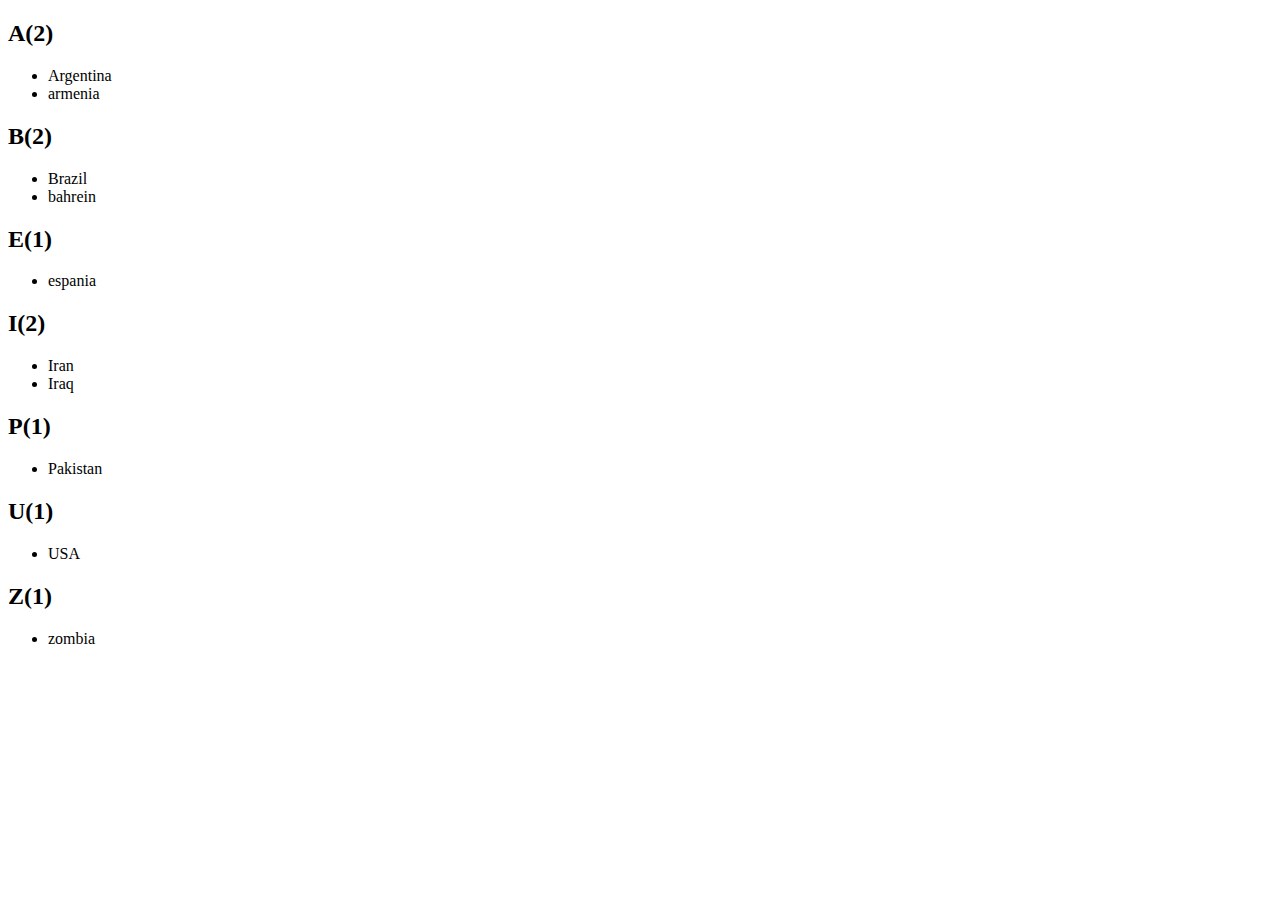
<file: countries/index.html>
<!DOCTYPE html>
<html lang="en">
<head>
    <meta charset="UTF-8">
    <meta http-equiv="X-UA-Compatible" content="IE=edge">
    <meta name="viewport" content="width=device-width, initial-scale=1.0">
    <title>Document</title>
    <script src="style.js" defer></script>
</head>
<body>
    
</body>
</html>
</file>
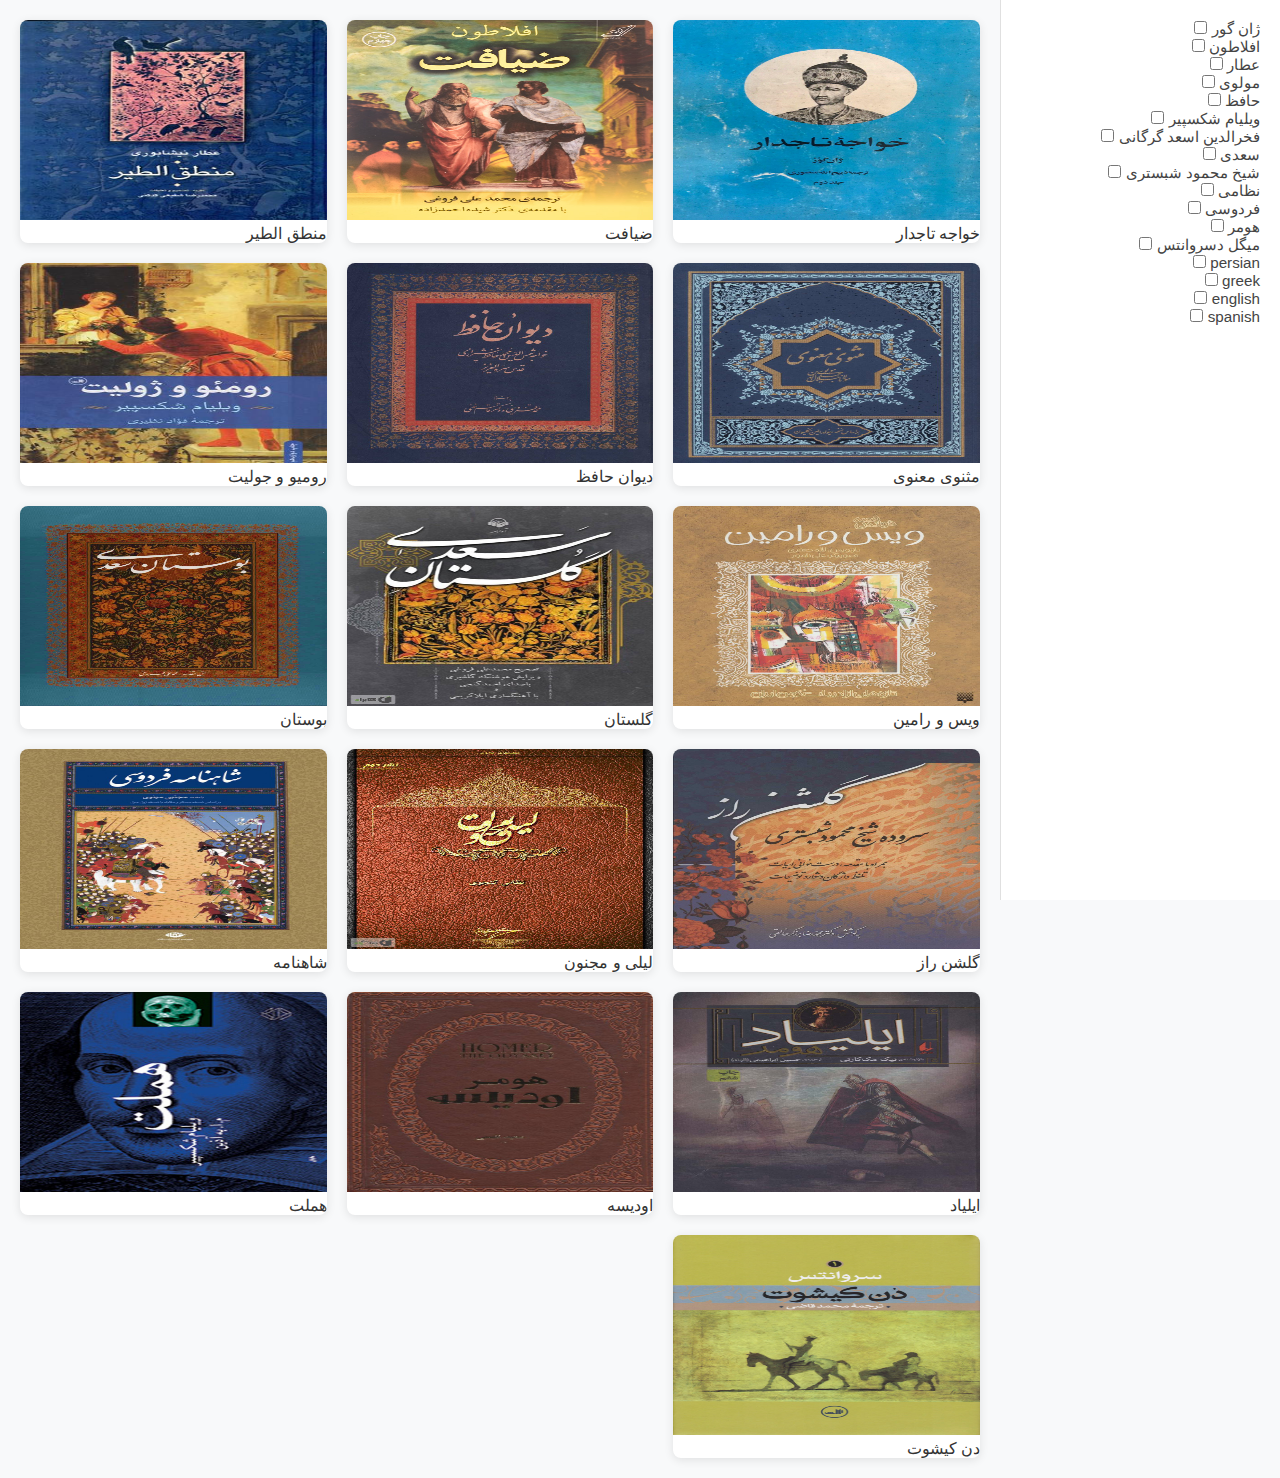
<file: library-game/index.html>
<!DOCTYPE html>
<html lang="fa-IR" dir="rtl">
<head>
    <meta charset="UTF-8">
    <meta http-equiv="X-UA-Compatible" content="IE=edge">
    <meta name="viewport" content="width=device-width, initial-scale=1.0">
    <title>Document</title>
    <script src="style.js" defer></script>
    <link rel="stylesheet" href="style.css">
</head>
<body>
    <body>
        <div class="container">
          
          <aside class="filters-column" id="filter"></aside>
          <main class="content-area">
            <div id="root"></div>
          </main>
          
        </div>
      </body>
</div>
</body>
</html>
</file>
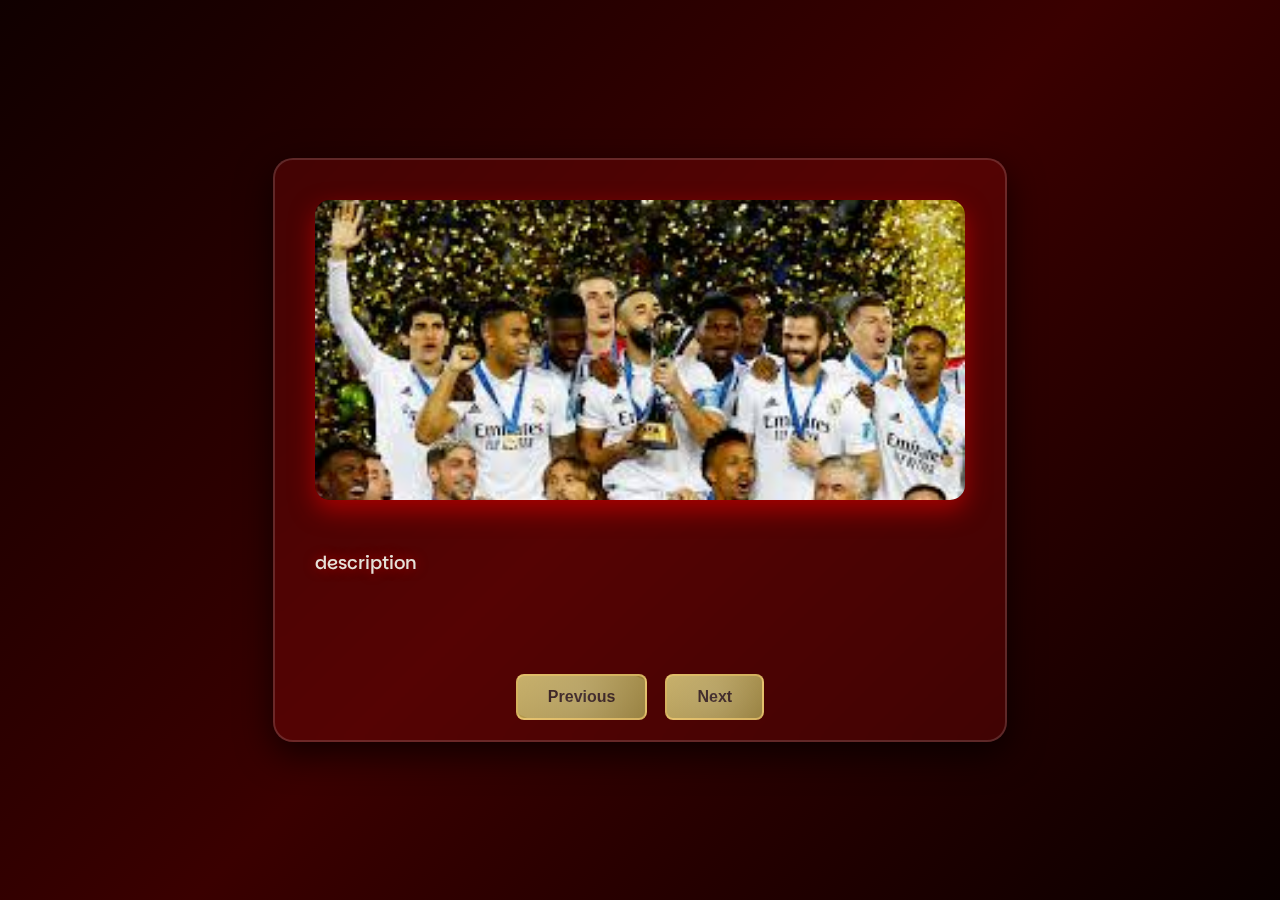
<file: next pervious/index.html>
<!DOCTYPE html>
<html lang="en">
<head>
    <meta charset="UTF-8">
    <meta http-equiv="X-UA-Compatible" content="IE=edge">
    <meta name="viewport" content="width=device-width, initial-scale=1.0">
    <title>Document</title>
    <link rel="stylesheet" href="style.css">
    <script src="style.js" defer></script>
</head>
<body>
    <!-- Start of the slider container -->
    <div class="slider-container">
      <!-- Main image of the slider -->
      <img
        id="mainImage"
        class="slider-container__image"
        src="./images/1.jpg"
        alt="Image"
      />
      <!-- Description of the image -->
      <p id="desc" class="slider-container__description">description</p>
      <!-- Button container for switching images -->
      <div class="button-container">
        <!-- Previous button to show the previous image -->
        <button id="prev" class="button-container__button">Previous</button>
        <!-- Next button to show the next image -->
        <button id="next" class="button-container__button">Next</button>
      </div>
    </div>
    <!-- End of the slider container -->
  </body>
</html>
</file>
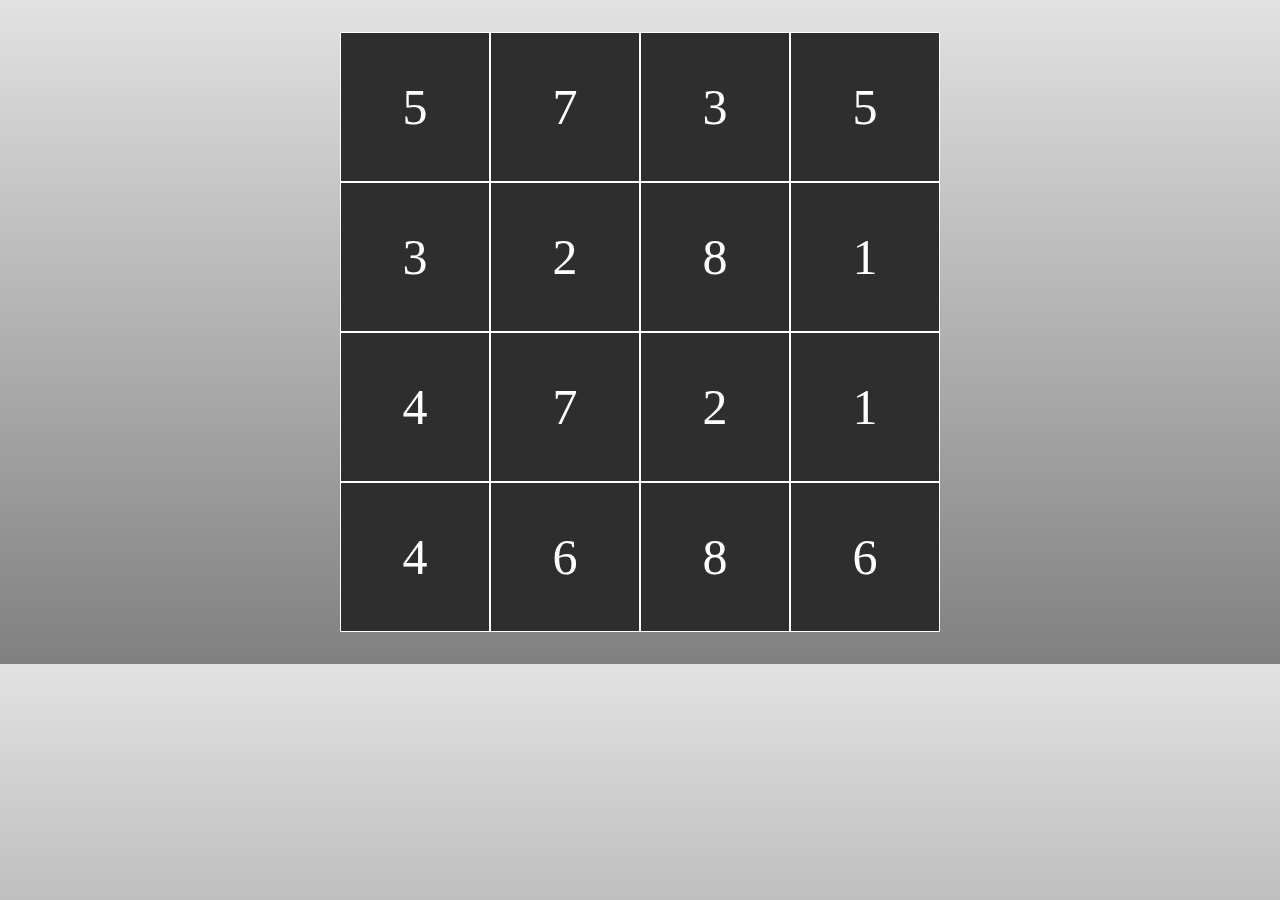
<file: play game1/index.html>
<!DOCTYPE html>
<html lang="en">
<head>
    <meta charset="UTF-8">
    <meta http-equiv="X-UA-Compatible" content="IE=edge">
    <meta name="viewport" content="width=device-width, initial-scale=1.0">
    <title>Document</title>
    <link rel="stylesheet" href="style.css">
    <script src="style.js" defer></script>
</head>
<body>
    <div id="container">
    <div class="box"><span>1</span></div>
    <div class="box"><span>1</span></div>
    <div class="box"><span>2</span></div>
    <div class="box"><span>2</span></div>
    <div class="box"><span>3</span></div>
    <div class="box"><span>3</span></div>
    <div class="box"><span>4</span></div>
    <div class="box"><span>4</span></div>
    <div class="box"><span>5</span></div>
    <div class="box"><span>5</span></div>
    <div class="box"><span>6</span></div>
    <div class="box"><span>6</span></div>
    <div class="box"><span>7</span></div>
    <div class="box"><span>7</span></div>
    <div class="box"><span>8</span></div>
    <div class="box"><span>8</span></div>
</div>
</body>
</html>
</file>
<file: library-game/style.css>
* {
    margin: 0;
    padding: 0;
    box-sizing: border-box;
    font-family: 'Segoe UI', Tahoma, Geneva, Verdana, sans-serif;
  }
  
  body {
    background-color: #f8f9fa;
    color: #333;
    direction: rtl;
    display: flex;
    min-height: 100vh;
  }
  
  
  .container {
    display: flex;
    width: 100%;
  }
  
  
  .filters-column {
    width: 280px;
    background-color: #fff;
    padding: 20px;
    border-left: 1px solid #e0e0e0;
    height: 100vh;
    overflow-y: auto;
    position: fixed;
    right: 0;
    top: 0;
  }
  
  
  .content-area {
    flex: 1;
    padding: 20px;
    margin-right: 280px; 
  }
  
  #root {
    display: grid;
    grid-template-columns: repeat(auto-fill, minmax(250px, 1fr));
    gap: 20px;
  }
  
  .card {
    background-color: #fff;
    border-radius: 8px;
    overflow: hidden;
    box-shadow: 0 2px 10px rgba(0,0,0,0.1);
    transition: transform 0.3s ease, box-shadow 0.3s ease;
  }
  
  .card:hover {
    transform: translateY(-5px);
    box-shadow: 0 5px 15px rgba(0,0,0,0.2);
  }
  
  .card .image {
    width: 100%;
    height: 200px;
    object-fit: inherit;
  }
  
  .card .title {
    padding: 15px;
    font-size: 1.1rem;
    text-align: center;
    color: #2c3e50;
  }
  
  label {
    cursor: pointer;
    font-size: 0.95rem;
    color: #444;
  }
  
  @media (max-width: 992px) {
    .filters-column {
      width: 250px;
    }
    .content-area {
      margin-right: 250px;
    }
  }
  
  @media (max-width: 768px) {
    body {
      flex-direction: column;
    }
    
    .filters-column {
      position: static;
      width: 100%;
      height: auto;
      border-left: none;
      border-bottom: 1px solid #e0e0e0;
    }
    
    .content-area {
      margin-right: 0;
    }
    
    #root {
      grid-template-columns: repeat(auto-fill, minmax(200px, 1fr));
    }
  }
  
  @media (max-width: 480px) {
    #root {
      grid-template-columns: 1fr;
    }
    
    .card .image {
      height: 150px;

    }
  }
</file>
<file: next pervious/style.css>
@import url("https://fonts.googleapis.com/css2?family=Parkinsans:wght@300..800&display=swap");

/* styling for body */
body {
  background: linear-gradient(135deg, #100000, #3a0000, #0a0000);
  font-family: "Parkinsans", sans-serif;
  display: flex;
  justify-content: center;
  align-items: center;
  height: 100vh;
  margin: 0;
}

/* Styling for the slider container */
.slider-container {
  background: rgba(148, 10, 10, 0.306);
  padding: 40px;
  border-radius: 20px;
  box-shadow: 0 12px 35px rgba(0, 0, 0, 0.7);
  max-width: 650px;
  width: 100%;
  height: 500px;
  backdrop-filter: blur(10px);
  border: 2px solid rgba(255, 255, 255, 0.15);
  transition: transform 0.3s ease-in-out;
}

/* Hover effect for slider container */
.slider-container:hover {
  transform: scale(1.03);
  box-shadow: 15px 10px 30px rgba(147, 1, 1, 0.594);
}

/* Styling for slider images */
.slider-container__image {
  width: 100%;
  border-radius: 15px;
  margin-bottom: 25px;
  box-shadow: 0 10px 25px rgba(255, 0, 0, 0.5);
  transition: transform 0.3s ease-in-out, box-shadow 0.3s ease-in-out;
  object-fit: cover;
  max-height: 300px;
}

/* Hover effect for the images */
/* .slider-container__image:hover {
  transform: scale(1.05);
  box-shadow: 0 15px 40px rgba(255, 0, 0, 0.8);
} */

/* Styling for the description text */
.slider-container__description {
  font-size: 18px;
  font-weight: 500;
  color: #e6e1d8;
  text-shadow: 0px 0px 12px rgba(255, 0, 0, 0.5);
  margin-bottom: 25px;
  text-align: justify;
  line-height: 1.5;
  height: 100px;
}

/* Styling for the button container */
.button-container {
  display: flex;
  justify-content: center;
  gap: 18px;
}

/* Styling for buttons */
.button-container__button {
  background: linear-gradient(135deg, #c1a75a, #8d742d);
  color: #1a0000;
  font-weight: 700;
  padding: 12px 30px;
  border: 2px solid rgba(255, 214, 125, 0.6);
  border-radius: 8px;
  cursor: pointer;
  font-size: 16px;
  position: relative;
  overflow: hidden;
  transition: all 0.3s ease-in-out;
  /* box-shadow: 0 5px 15px rgba(193, 167, 90, 0.5); */
}

/* Hover effect for buttons */
.button-container__button:hover {
  background: linear-gradient(135deg, #d5bc77, #a3894e);
  color: #000;
  /* box-shadow: 0 7px 20px rgba(255, 214, 125, 0.8); */
}

/* glowing effect on button */
.button-container__button::before {
  content: "";
  position: absolute;
  top: -50%;
  left: -50%;
  width: 200%;
  height: 200%;
  background: radial-gradient(circle, rgba(255, 255, 255, 0.2), transparent);
  transform: rotate(25deg);
  transition: all 0.4s ease-in-out;
}

.button-container__button:hover::before {
  top: 100%;
  left: 100%;
}
</file>
<file: play game1/style.css>
body{
background: linear-gradient(to top , rgb(128, 128, 128),rgba(128, 128, 128, 0.233));
}


#container{
    max-width: 600px;
    width: 100%;
    margin: 2rem auto;
display: grid;
grid-template-columns: repeat(4,1fr);
}

.box{
aspect-ratio: 1/1;
border: 1px solid white;
background: rgb(46, 46, 46);
color: white;
display: flex;
align-items: center;
justify-content: center;
font-size: 50px;
}


.hidden span{
    display: none;
}

.disable{
    pointer-events: none;
}
</file>
